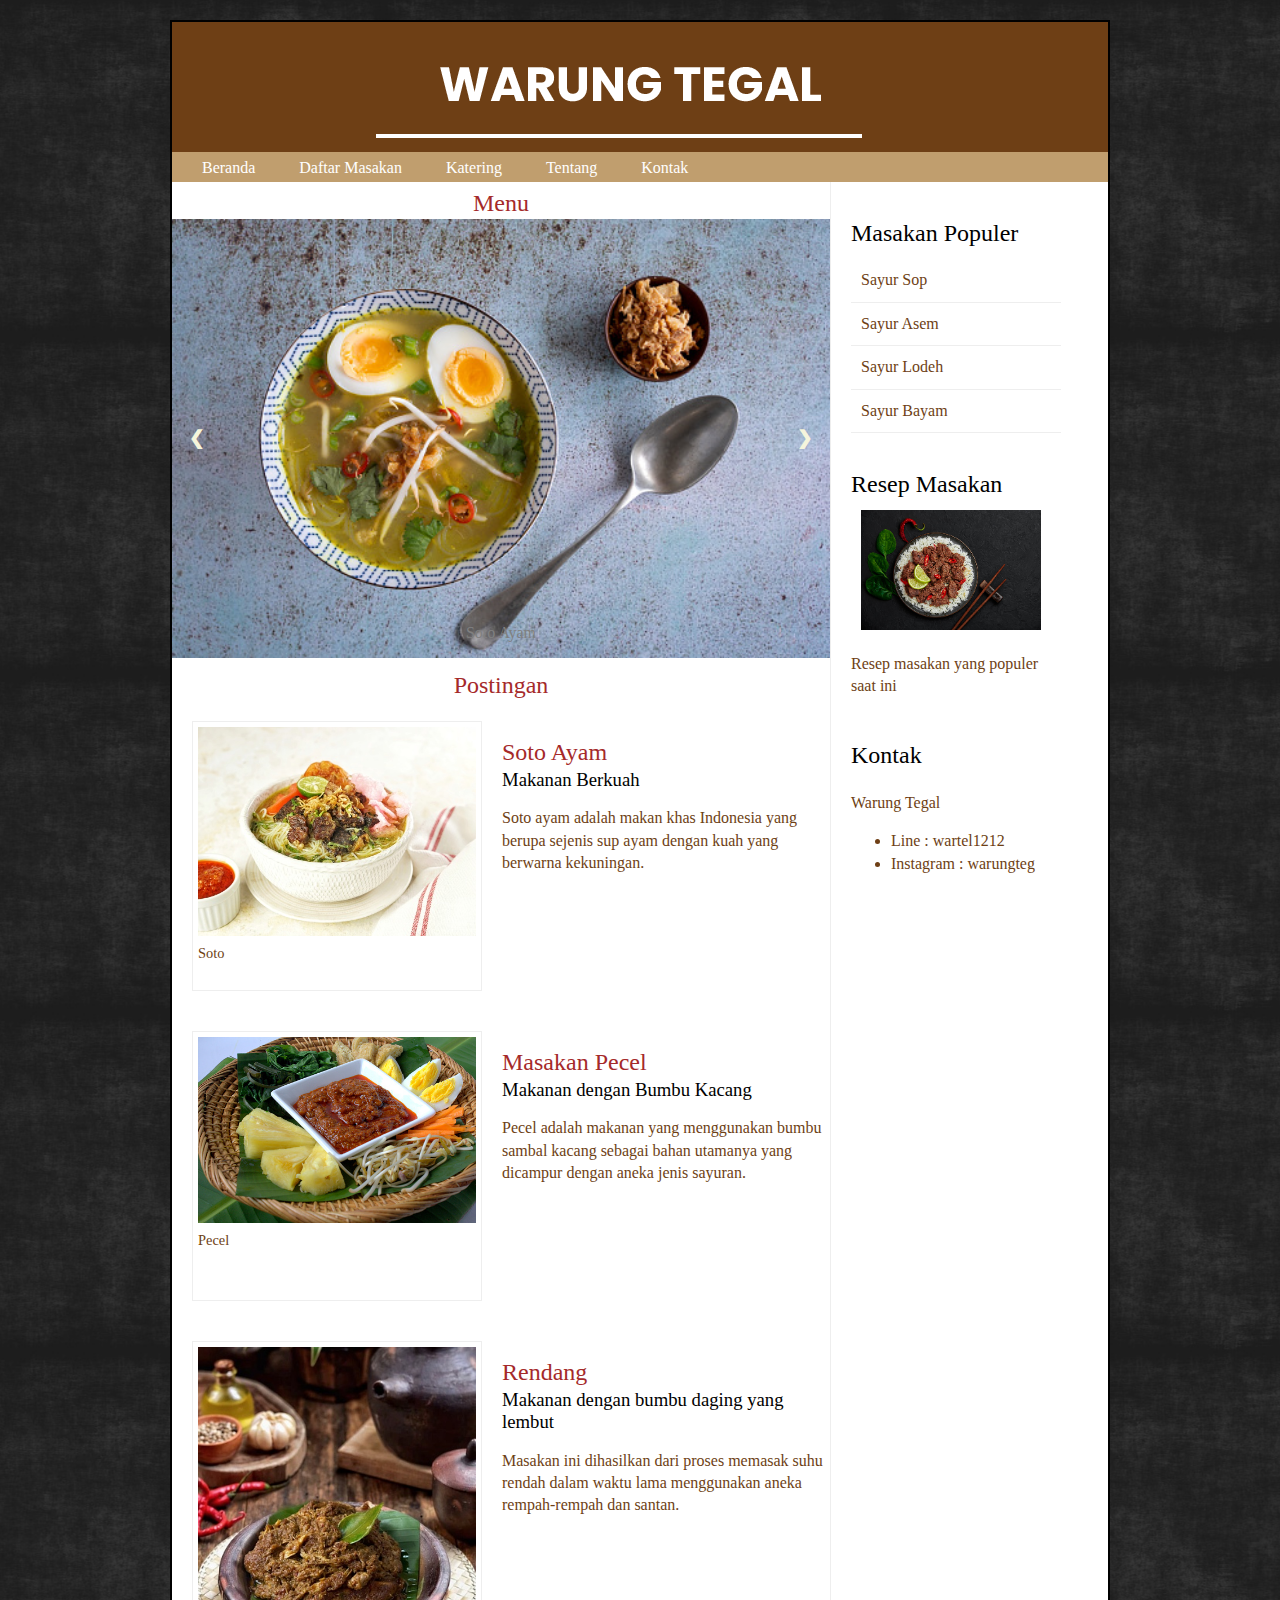
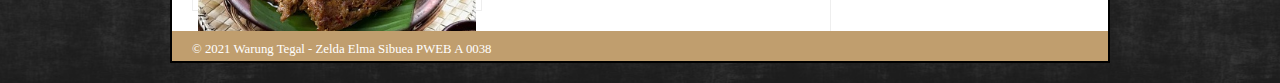
<file: Tugas 2 Web Warteg/index.html>
<!DOCTYPE html>
<html lang="en">
<head>
    <meta charset="UTF-8">
    <meta http-equiv="X-UA-Compatible" content="IE=edge">
    <meta name="viewport" content="width=device-width, initial-scale=1.0">
    <link rel="stylesheet" href="stylesheet.css">
    <title>Web Warung</title>
</head>
<body>
    <div class="wrapper">
        <header>
            <h1>Warung Tegal</h1>
            <nav>
            <ul>
            <li><a href="" class="current">Beranda</a></li>
            <li><a href="">Daftar Masakan</a></li>
            <li><a href="">Katering</a></li>
            <li><a href="">Tentang</a></li>
            <li><a href="">Kontak</a></li>
                <!--Content here-->
            </ul>
            </nav>
        </header>
        
            <section class="courses">
                <h2 style="text-align: center;">Menu </h2>
                <div class="slideshow-container">
                    <div class="Containers ContainersImage">
                    <img src="images/gambar soto latar belakang.jpg" style="width:100%;">
                    <div class="Info">Soto Ayam</div>
                    </div>
                    <div class="Containers">
                    <img src="images/pecal.jpg" style="width:100%">
                    <div class="Info" style="color: white;">Pecel</div>
                    </div>
                    <div class="Containers">
                        <img src="images/rendang.jpg" style="width:100%">
                        <div class="Info" style="color: white;">Rendang</div>
                    </div>
                    <a class="Back" onclick="plusSlides(-1)">&#10094;</a>
                    <a class="forward" onclick="plusSlides(1)">&#10095;</a>
                </div>
                <h2 style="text-align: center;">Postingan</h2>
                <article>
                    <figure>
                        <img src="images/soto ayam.jpg" alt="soto"/>
                        <figcaption>Soto</figcaption>
                    </figure>
                    <hgroup>
                        <h2>Soto Ayam</h2>
                        <h3>Makanan Berkuah</h3>
                    </hgroup>
                    <p>Soto ayam adalah makan khas Indonesia yang berupa sejenis sup ayam dengan kuah yang berwarna kekuningan.</p>
                </article>
                <article>
                    <figure>   
                        <img src="images/pecal.jpg" alt="pecel"/>
                        <figcaption>Pecel</figcaption>
                    </figure>
                    <hgroup>
                        <h2>Masakan Pecel</h2>
                        <h3>Makanan dengan Bumbu Kacang</h3>
                    </hgroup>
                    <p>Pecel adalah makanan yang menggunakan bumbu sambal kacang sebagai bahan utamanya yang dicampur dengan aneka jenis sayuran.</p>
                </article>
                <article>
                    <figure>
                        <img src="images/rendang.jpg" alt="rendang" width="150" />
                        <figcaption>Rendang</figcaption>
                    </figure>
                    <hgroup>
                        <h2>Rendang</h2>
                        <h3>Makanan dengan bumbu  daging yang lembut</h3>
                    </hgroup>
                    <p>Masakan ini dihasilkan dari proses memasak suhu rendah dalam waktu lama menggunakan aneka rempah-rempah dan santan. 
                        </p>
                </article>   
            </section>
            </section>
            <aside>
                <section class="popular-recipes">
                    <h2>Masakan Populer</h2>
                    <a href="">Sayur Sop</a>
                    <a href="">Sayur Asem</a>
                    <a href="">Sayur Lodeh</a>
                    <a href="">Sayur Bayam</a>
                </section>
                <section class="popular-recipes">
                    <h2>Resep Masakan</h2>
                   <video width= "200" height="120" poster="images/rendang latar belakang.jpg" autoplay>
                    <source src ="https://www.youtube.com/watch?v=aQmU8QssRwQ&t=4s"/>
                </video> 
                    <p>Resep masakan yang populer saat ini</p>

                </section>
                <section class="contact-details">
                    <h2>Kontak</h2>
                    <p>Warung Tegal <br> 
                        <ul>
                            <li>Line : wartel1212 </li>
                            <li>Instagram : warungteg</li>
                        </ul>
                        
                    </p>
                </section>
            </aside>
            <footer>
                &copy; 2021 Warung Tegal - Zelda Elma Sibuea PWEB A 0038
            </footer>
        </div>
    </body>
    </html>
</file>
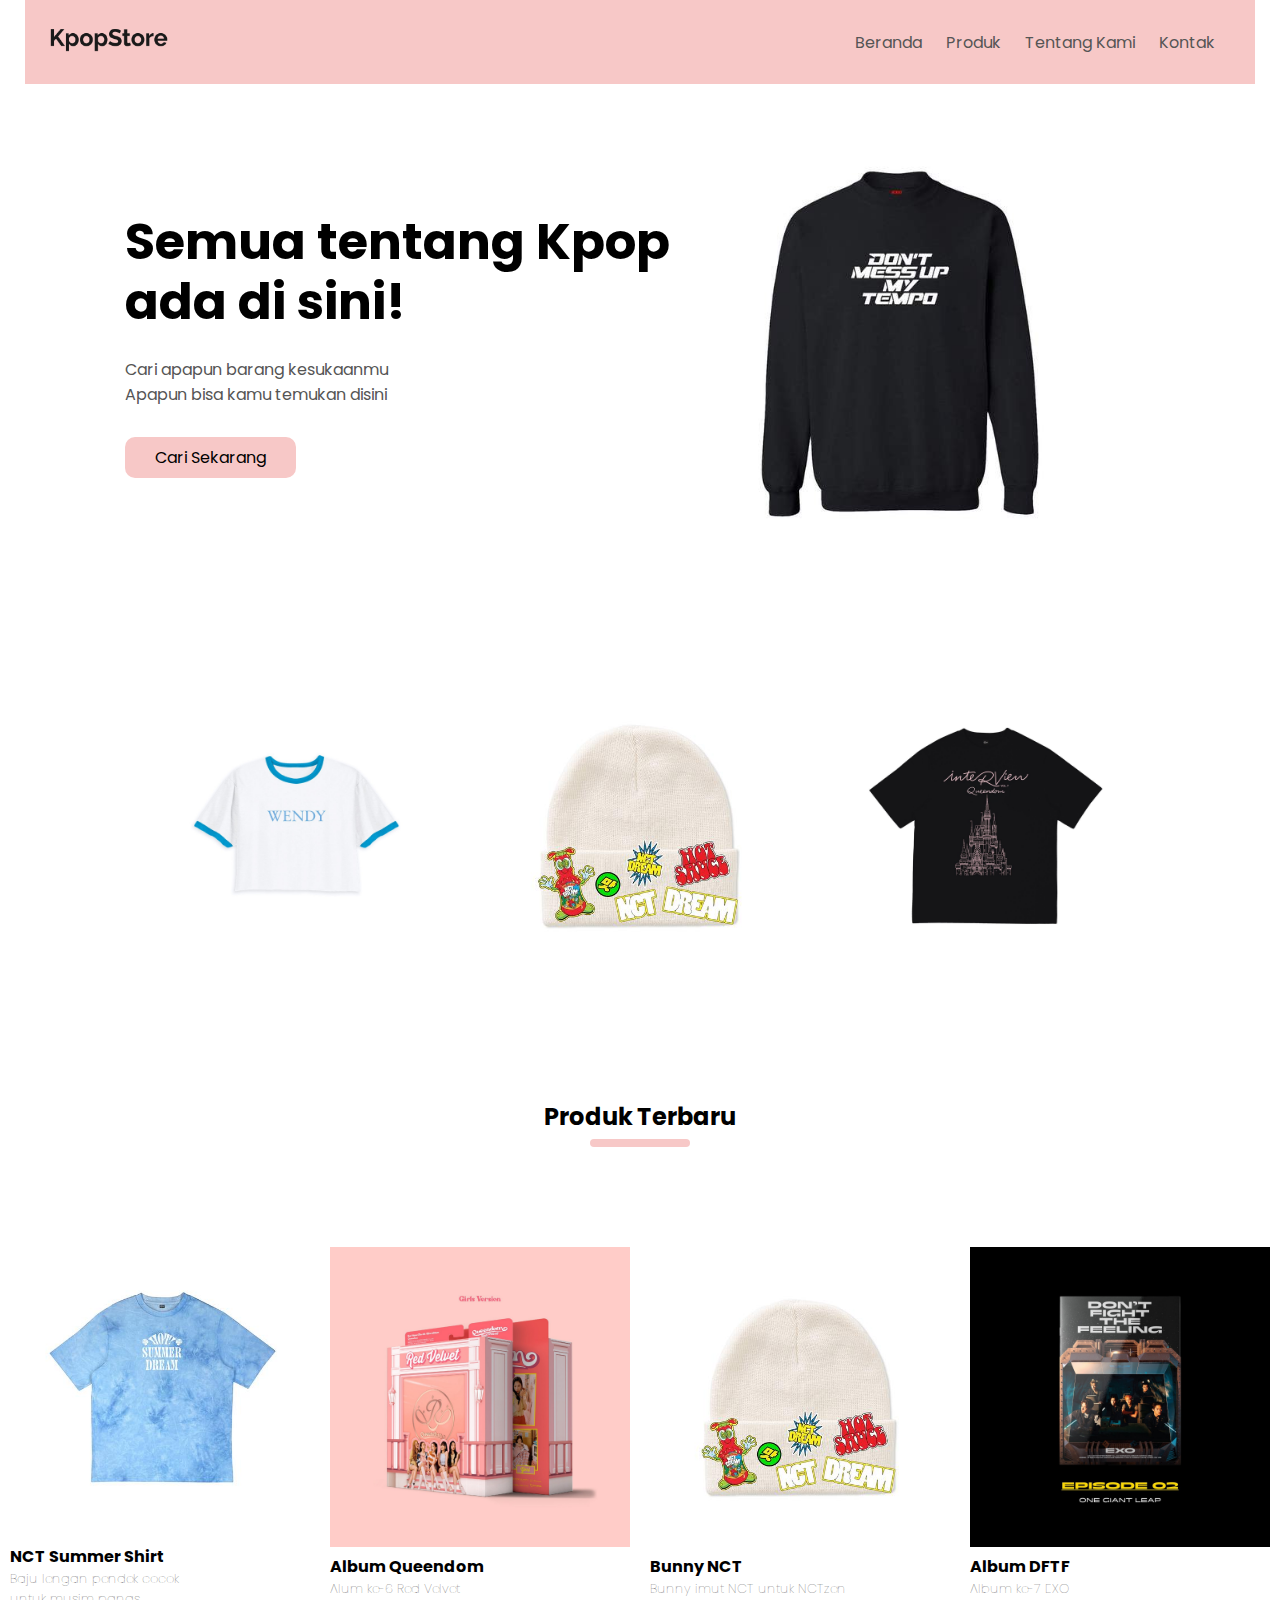
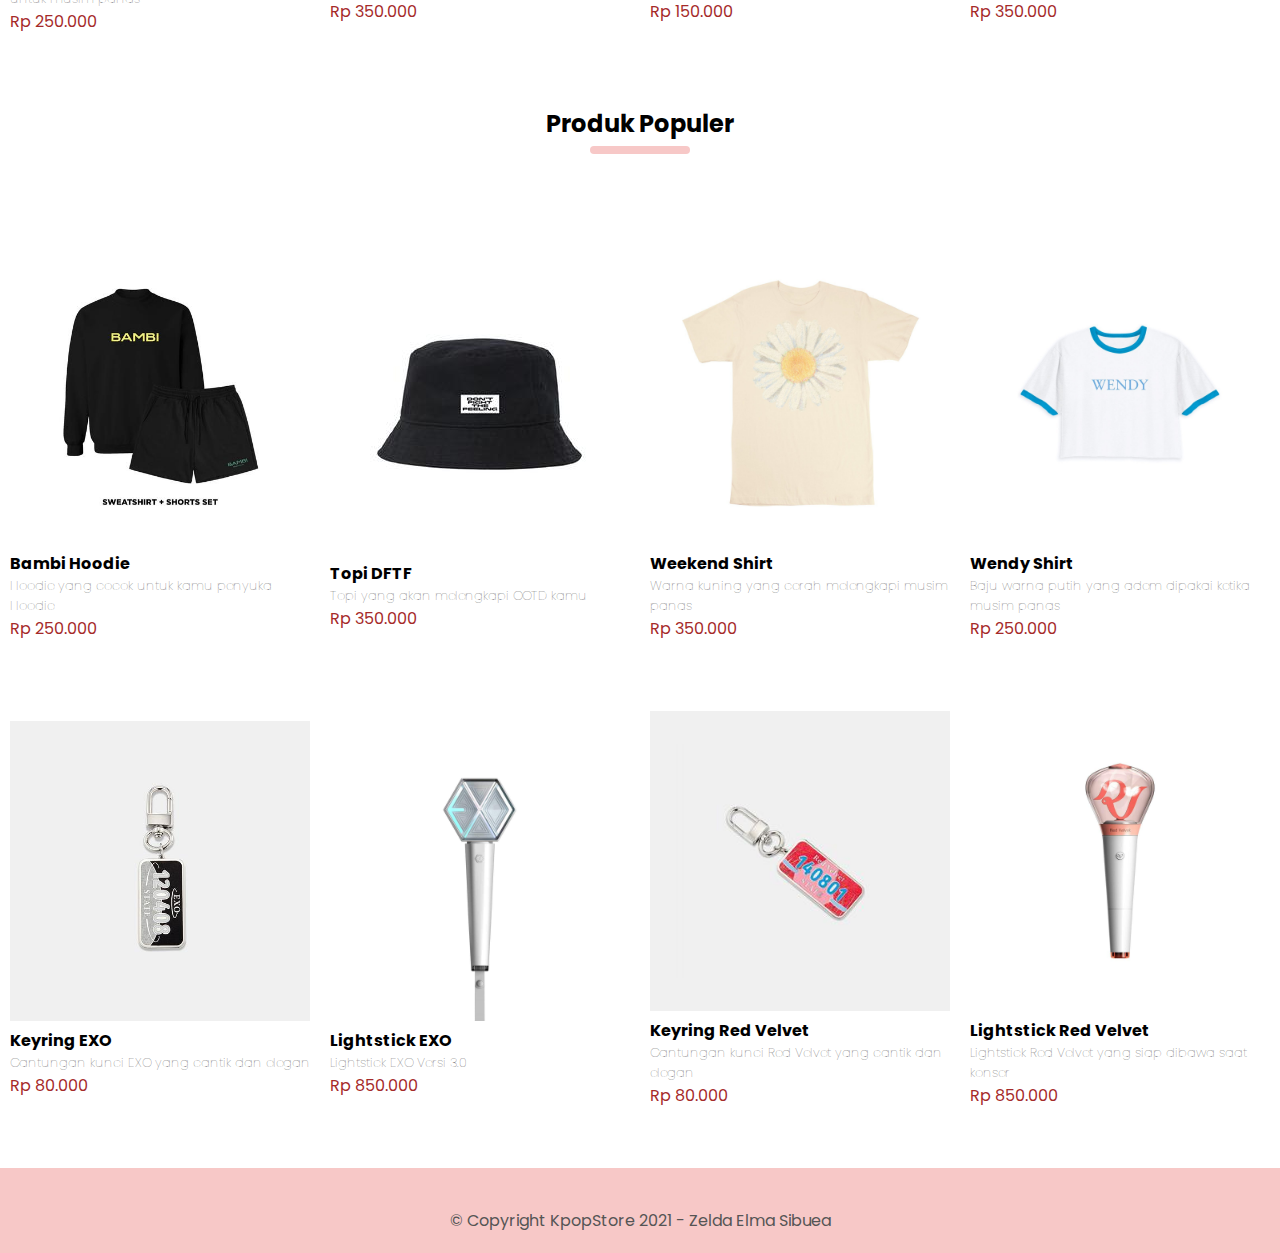
<file: Tugas 3 PWEB - Katalog/index.html>
<!DOCTYPE html>
<html lang="en">
<head>
    <meta charset="UTF-8">
    <meta http-equiv="X-UA-Compatible" content="IE=edge">
    <meta name="viewport" content="width=device-width, initial-scale=1.0">
    <title>My Kpop Store</title>
    <link rel="stylesheet" href="style.css">
<link href="https://fonts.googleapis.com/css2?family=Poppins:wght@400;500;600;700&display=swap" rel="stylesheet">
</head>
<body>
    <!--Ini bagian navbar-->
    <div class="header">
    <div class="container">
        <div class="navbar">
            <div class="logo">
                <img src="images/LOGO kpop.png" width="125px">
            </div>
            <nav>
                <ul>
                    <li><a href="">Beranda</a></li>
                    <li><a href="">Produk</a></li>
                    <li><a href="">Tentang Kami</a></li>
                    <li><a href="">Kontak</a></li>
                </ul>
            </nav>
           
    </div>
    <div class="row">
        <div class="col-2">
            <h1>Semua tentang Kpop ada di sini!</h1>
            <p>Cari apapun barang kesukaanmu 
                <br> Apapun bisa kamu temukan disini</p>
            <a href="" class="btn">Cari Sekarang</a>
        </div>
        <div class="col-2">
            <img src="images/gambar awal.jpg" height="500 px" width="420 px">

        </div>
    </div>   
   </div>
</div>

        <!---- Ini bagian kategori produk --->
        <div class="categories">
            <div class="small-container">
                <div class="row">
                    <div class="col-3">
                        <img src="images/baju wendy.jpg" alt="baju wendy">
                    </div>
                    <div class="col-3">
                        <img src="images/bunny nct.jpg" alt="bunny nct">
                    </div>
                    <div class="col-3">
                        <img src="images/baju redvelvet.jpg" alt="baju red velvet">
                    </div>
                </div>
            </div>
        </div>
            

        <!--------Ini bagian produk terbaru--------->
        <div class="small-container"></div>
            <h2 class="title">Produk Terbaru</h2>
            <div class="row">
                <div class="col-4">
                    <img src="images/nct hot summer.jpg" alt="NCT hot summer">
                    <h4>NCT Summer Shirt</h4>
                    <h5>Baju lengan pendek cocok<br> untuk musim panas</h5>
                    <p>Rp 250.000</p>
                </div>
                <div class="col-4">
                    <img src="images/album queendom.jpg" alt="Album rv">
                    <h4>Album Queendom</h4>
                    <h5>Alum ke-6 Red Velvet</h5>
                    <p>Rp 350.000</p>
                </div>
                <div class="col-4">
                    <img src="images/bunny nct.jpg" alt="bunny nct">
                    <h4>Bunny NCT</h4>
                    <h5>Bunny imut NCT untuk NCTzen</h5>
                    <p>Rp 150.000</p>
                </div>
                <div class="col-4">
                    <img src="images/album dftf.jpg" alt="Album dftf">
                    <h4>Album DFTF</h4>
                    <h5>Album ke-7 EXO</h5>
                    <p>Rp 350.000</p>
                </div>
            </div>
           
            <!--- Ini bagian produk populer---->
            <h2 class="title">Produk Populer</h2>
            <div class="row">
                <div class="col-4">
                    <img src="images/baju bambi baekhyun.jpg" alt="Bambi baekhyun">
                    <h4>Bambi Hoodie</h4>
                    <h5>Hoodie yang cocok untuk kamu penyuka Hoodie</h5>
                    <p>Rp 250.000</p>
                </div>
                <div class="col-4">
                    <img src="images/topi dftf.jpg" alt="Topi dftf">
                    <h4>Topi DFTF</h4>
                    <h5>Topi yang akan melengkapi OOTD kamu</h5>
                    <p>Rp 350.000</p>
                </div>
                <div class="col-4">
                    <img src="images/baju taeyeon.jpg" alt="baju taeyeon">
                    <h4>Weekend Shirt</h4>
                    <h5>Warna kuning yang cerah melengkapi musim panas</h5>
                    <p>Rp 350.000</p>
                </div>
                <div class="col-4">
                    <img src="images/baju wendy.jpg" alt="baju wendy">
                    <h4>Wendy Shirt</h4>
                    <h5>Baju warna putih yang adem dipakai ketika musim panas</h5>
                    <p>Rp 250.000</p>
                </div>
            </div>
            <div class="row">
                <div class="col-4">
                    <img src="images/gantungan kunci.jpg" alt="keyring exo">
                    <h4>Keyring EXO</h4>
                    <h5>Gantungan kunci EXO yang cantik dan elegan</h5>
                    <p>Rp 80.000</p>
                </div>
                <div class="col-4">
                    <img src="images/lightstick exo.jpg" alt="LS EXO">
                    <h4>Lightstick EXO</h4>
                    <h5>Lightstick EXO Versi 3.0</h5>
                    <p>Rp 850.000</p>
                </div>
                <div class="col-4">
                    <img src="images/gantungan kunci rv.jpg" alt="keyring rv">
                    <h4>Keyring Red Velvet</h4>
                    <h5>Gantungan kunci Red Velvet yang cantik dan elegan</h5>
                    <p>Rp 80.000</p>
                </div>
                <div class="col-4">
                    <img src="images/red velvet lightstick.jpg" alt="LS RV">
                    <h4>Lightstick Red Velvet</h4>
                    <h5>Lightstick Red Velvet yang siap dibawa saat konser</h5>
                    <p>Rp 850.000</p>
                </div>
            </div>

         <!--- Ini bagian footer---->
         <div class="footer">
             <div class="container">
                 <div class="row">
                     <div class="footer-col-1">
                        
                     <p>  &copy; Copyright KpopStore 2021 - Zelda Elma Sibuea</p>
                     </div>
                 </div>
             </div>
         </div>

</body>
</html>
</file>
<file: Tugas 2 Web Warteg/stylesheet.css>
header, section, footer, aside, nav, article, figure, figcaption {
    display: block;
}
body {
    color: #6E3F15;
    background-color: #f9f8f6;
    background-image: url(images/background\ hitam.jpg);
    background-position: center;
    font-family: Poppins;
    line-height: 1.4em;
    margin: 0px;
}
.wrapper {
    width: 940px;
    margin: 20px auto 20px auto;
    border: 2px solid #000000;
    background-color: #ffffff;
}
header {
    background-image: url("images/Artboard\ 4header\ fix\ ya.png");
    height: 160px;
}
h1 {
    text-indent: -9999px;
    width: 940px;
    height: 130px;
    margin: 0px;
}
nav, footer {
    clear: both;
    color: #ffffff;
    background-color: #C09E6E;
    height: 30px;
}
nav ul {
    margin: 0px;
    padding: 5px 0px 5px 30px;
}
nav li {
    display: inline;
    margin-right: 40px;
}
nav li a {
    color: #ffffff;
}
nav li a:hover {
    color: #000000
}
section.courses {
    float: left;
    width: 659px;
    border-right: 1px solid #eeeeee;
}
article {
    clear: both;
    overflow: auto;
    width: 100%;
}
hgroup {
    margin-top: 40px;
}
figure {
    float: left;
    width: 290px;
    height: 270px;
    padding: 5px;
    margin: 20px;
    border: 1px solid #eeeeee;
}
figcaption {
    font-size: 90%;
    text-align: left;
    padding-bottom: -500px;
}
aside {
    width: 230px;
    float: left;
    padding: 0px 0px 0px 20px;
}
aside section a {
    display: block;
    padding: 10px;
    border-bottom: 1px solid #eeeeee;
}
aside section a:hover {
    color: #6E3F15;
    background-color: #efefef;
}
a {
    color: #6E3F15;
    text-decoration: none;
}
h1,h2,h3 {
    font-weight: normal;
}
h2 {
    margin: 10px 0px 5px 0px;
    padding: 0px;
    color:brown
}
h3 {
    margin: 0px 0px 10px 0px;
    color: black;
}
aside h2{
    padding: 30px 0px 10px 0px;
    color: black;
}
footer {
    font-size: 80%;
    padding: 7px 0px 0px 20px;
}
img {
    width: 100%;
}
* {box-sizing:border-box}

* {box-sizing:border-box}

/* Slideshow container */
.slideshow-container {
max-width: 1000px;
position: relative;
margin: auto;
}

/* Make the images invisible by default */
.Containers {
display: none;
}

.ContainersImage {
    display: block;
}

/* forward & Back buttons */
.Back, .forward {
cursor: pointer;
position: absolute;
top: 48%;
width: auto;
margin-top: -23px;
padding: 17px;
color: beige;
font-weight: bold;
font-size: 19px;
transition: 0.4s ease;
border-radius: 0 5px 5px 0;
user-select: none;
}

/* Place the "forward button" to the right */
.forward {
right: 0;
border-radius: 4px 0 0 4px;
}

/*when the user hovers,add a black background with some little opacity */
.Back:hover, .forward:hover {
background-color: rgba(0,0,0,0.8);
}

/* Caption Info */
.Info {
color: gray;
font-size: 16px;
padding: 10px 14px;
position: absolute;
bottom: 10px;
width: 100%;
text-align: center;
}

/* The circles or bullets and indicators */
.dots {
cursor: pointer;
height: 16px;
width: 16px;
margin: 0 3px;
background-color: #acc;
border-radius: 50%;
display: inline-block;
transition: background-color 0.5s ease;
}

.enable, .dots:hover {
background-color: #717161;
}
</file>
<file: Tugas 3 PWEB - Katalog/style.css>
*{
    margin:0;
    padding:0;
    box-sizing: border-box;

}

body {
    font-family: 'Poppins', sans-serif;
}
.navbar{
    display: flex;
    align-items: center;
    padding:20px;
    background-color: #F7C8C7 ;
}

nav {
    flex: 1;
    text-align:right;
    background-color: #F7C8C7 ;

}
nav ul {
    display: inline-block;
    list-style-type:none;
}
nav ul li{
    display: inline-block;
    margin-right: 20px;
}

a{
    text-decoration: none;
    color: #555;
}

p{
    color : #555;
    word-spacing: normal;
}

.container{
    max-width: 1300px;
    margin:auto;
    padding-left: 25px;
    padding-right: 25px;
}
.row {
    display: flex;
    align-items: center;
    flex-wrap: wrap;
    justify-content:space-around;
}

.col-2 {
    flex-basis: 50%;
    min-width: 300px;
}

.col-2 h1{
   font-size: 50px;
   line-height: 60px;
   margin: 25px 0;
}
.col-2 img{
    max-width: 100%;
    padding: 26px 0;
}

.btn{
    display: inline-block;
    background : #F7C8C7;
    padding: 8px 30px;
    color:black;
    margin: 30px 0;
    border-radius: 10px;
    transition: background 0.5s;
    
}

.btn:hover{
    background: #563434;
    color:aliceblue; 
}
.header .row {
 margin-top: 10px;
 padding-left: 100px;

}

.categories {
    margin: 70px 0;
    
}
.col-3{
    flex-basis:30%;
    min-width: 250px;
    margin-bottom: 30px;
}
.col-3 img{
    width: 100%;
}
.small-container {
    max-width: 1080px;
    margin:auto;
    padding-left: 25px;
    padding-right: 25px;

}
.col-4{
    flex-basis: 25%;
    padding: 10px;
    min-width:200px;
    margin-bottom: 50px;
    transition: transform 0.5s;
  
    
}
.col-4 img{
    width:100%;
}

h5{
    font-size:small;
}

.title{
    text-align: center;
    margin: 0 auto 80px;
    position:relative;
    line-height:60px;
    color:black;
}
.title::after{
      content:'';
      background:#F7C8C7;
      width: 100px;
      height: 8px;
      border-radius: 8px;
      position: absolute;
      bottom:0;
      left: 50%;
      transform: translateX(-50%);
}

h4{
    color:black;
    font-weight: bold;
}

.col-4 p {
    font-size: 16px;
    color: brown;
    font-weight: normal;
}
h5{
    color:#555;
    font-weight:lighter;
}

.col-4:hover {
   transform: translateY(-8px);
}

/*--- footer---*/
.footer{
    background-color: #F7C8C7;
    color: gray;
    font-size: 16px;
    padding: 40px 0 20px;
    text-align: center;
    font-size: medium;
}
</file>
